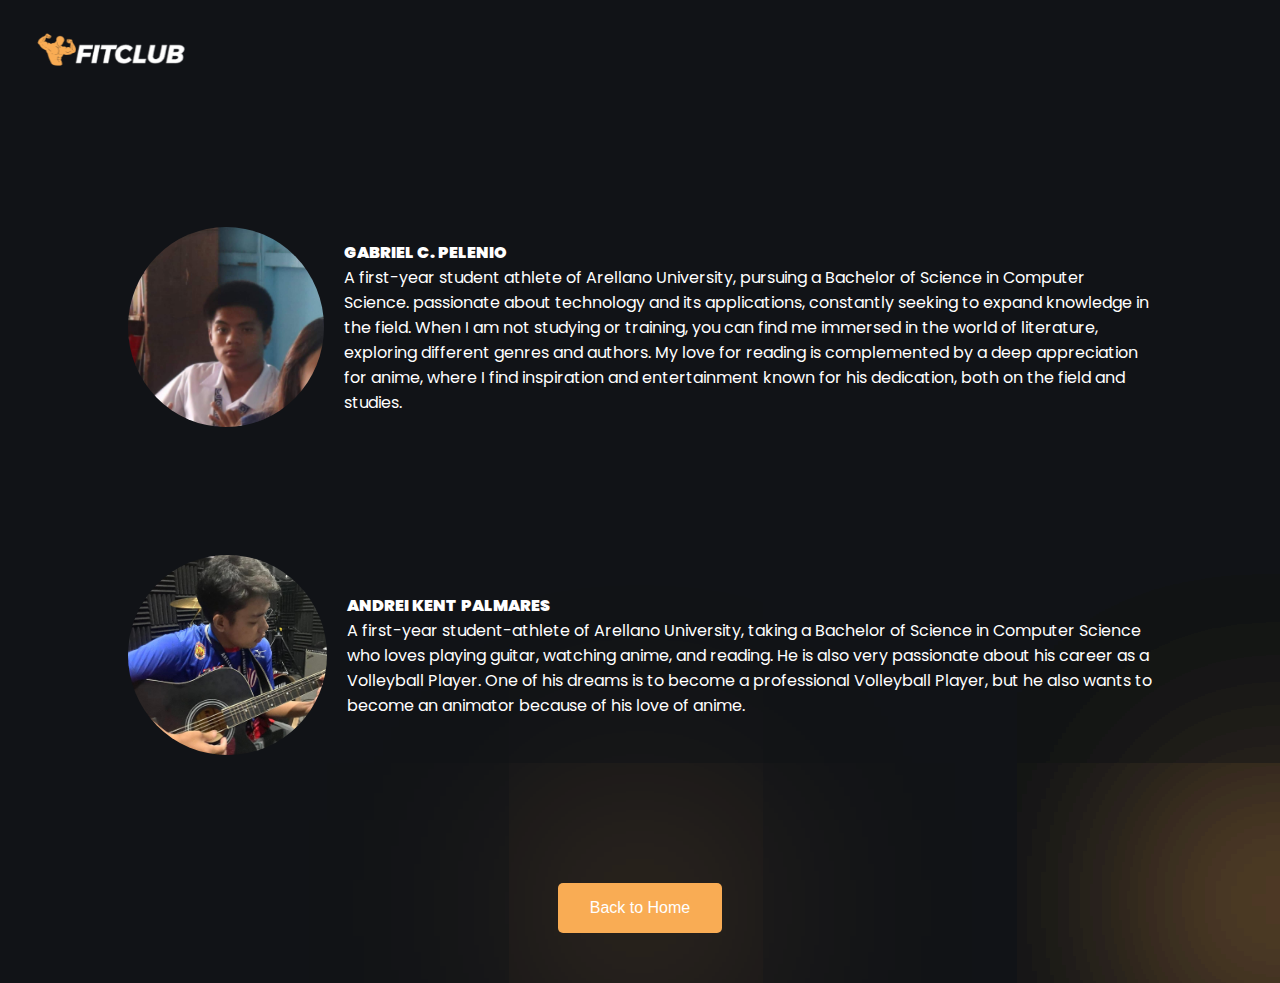
<file: aboutus.html>
<!DOCTYPE html>
<html lang="en">
<head>
    <meta charset="UTF-8">
    <meta name="viewport" content="width=device-width, initial-scale=1.0">
    <link rel="stylesheet" href="styles.css">
    <title>About us</title>
</head>
<body>
    <span class="bg_blur footer_blur"></span>
    <nav>
    <div class="nav_logo">
        <a href="index.html"><img src="assets/logo.png" alt="logo"></a>
    </div>
    </nav>
    

    <span class="bg_blur footer_blur"></span>
    <div class="about_gab">
        <img src="assets/gab.jpg">
        <div class="about_gab_info">
            <h4><strong>GABRIEL C. PELENIO</strong></h4>
            <p>
                A first-year student athlete of Arellano University, pursuing a Bachelor of Science in Computer Science.
                passionate about technology and its applications, constantly seeking to expand knowledge in the field. When I am not studying or training, 
                you can find me immersed in the world of literature, exploring different genres and authors. My love for reading is complemented by a 
                deep appreciation for anime, where I find inspiration and entertainment known for his dedication, both on the field and studies. 
            </p>
        </div>
    </div>

    <div class="about_gab">
        <img src="assets/andrei.jpg">
        <div class="about_gab_info">
            <h4><strong>ANDREI KENT PALMARES</strong></h4>
            <p>
                A first-year student-athlete of Arellano University, taking a Bachelor of Science in Computer Science who loves playing guitar, watching anime, and reading.
                He is also very passionate about his career as a Volleyball Player. One of his dreams is to become a professional Volleyball Player, 
                but he also wants to become an animator because of his love of anime. 
            </p>
        </div>
    </div>
    <div class="btn-back-flex">
        <button class="btn-back"><a href="index.html">Back to Home</a></button><span class="bg_blur"></span>
    </div>
    <span class="bg_blur footer_blur"></span>
</body>
</html>
</file>
<file: styles.css>
@import url('https://fonts.googleapis.com/css2?family=Poppins:wght@400;500;600;700&display=swap');

html {
    scroll-behavior: smooth;
  }

:root {
    --primary-color:#111317;
    --primary-color-light:#1f2125;
    --primary-color-extra-light:#35373b;
    --secondary-color:#f9ac54;
    --secondary-color-dark:#d79447;
    --text-light: #d1d5db;
    --white: #ffffff;
    --max-width: 1200px;
}

* {
    padding: 0;
    margin: 0;
    box-sizing: border-box;
}

.section_container {
    max-width: var(--max-width);
    margin: auto;
    padding: 5rem 1rem;
}

.section_header {
    margin-bottom: 1rem;
    font-size: 2.25rem;
    font-weight: 600;
    text-align: center;
    color: var(--white);
}

.section_subheader {
    max-width: 600px;
    margin: auto;
    text-align: center;
    color: var(--text-light);
}

.btn {
    padding: 1rem 2rem;
    outline: none;
    border: none;
    font-size: 1rem;
    color: var(--white);
    background-color: var(--secondary-color);
    border-radius: 5px;
    cursor: pointer;
    transition: .3s;
}

.btn a{
    outline: none;
    border: none;
    font-size: 1rem;
    color: var(--white);
    background-color: var(--secondary-color);
    border-radius: 5px;
    cursor: pointer;
    transition: .3s;
}

.btn:hover {
    background-color: var(--secondary-color-dark);
}

.btn-back-flex {
    display: flex;
    align-items: center;
    justify-content: center;
    margin-bottom: 50px;
}

.btn-back {
    padding: 1rem 2rem;
    outline: none;
    border: none;
    font-size: 1rem;
    color: var(--white);
    background-color: var(--secondary-color);
    border-radius: 5px;
    cursor: pointer;
    transition: .3s;
}

.btn-back a{
    outline: none;
    border: none;
    font-size: 1rem;
    color: var(--white);
    background-color: var(--secondary-color);
    border-radius: 5px;
    cursor: pointer;
    transition: .3s;
}

.btn-back:hover {
    background-color: var(--secondary-color-dark);
}

img {
    width: 100%;
    display: flex;
}

a {
    text-decoration: none;
}

.bg_blur {
    position: absolute;
    box-shadow: 0 0 1000px 50px var(--secondary-color);
    z-index: -1;
}

body {
    font-family: "Poppins", sans-serif;
    background-color: var(--primary-color);
}

nav {
    max-width: 100%;
    margin: auto;
    padding: 2rem 1rem;
    display: flex;
    align-items: center;
    justify-content: space-between;
    gap: 2rem;
    position: sticky; top: 0;
    z-index: 3;
}


.nav_logo {
    max-width: 150px;
    margin-left: 20px;
    min-width: 0;
}

.nav_links {
    list-style: none;
    display: flex;
    align-items: center;
    gap: 3rem;
    margin-right: 40px;
}

.link a {
    position: relative;
    padding-bottom: .75rem;
    color: var(--white);
}

.link a::after {
    content: "";
    position: absolute;
    height: 2px;
    width: 0;
    left: 0;
    bottom: 0;
    background-color: var(--secondary-color);
    transition: 0.3s;
} 

.link a:hover::after {
    width: 50%;

}

.header_container {
    position: relative;
    padding-top: 2rem;
    display: grid;
    grid-template-columns: repeat(2, 1fr);
    align-items: center;
    gap: 2rem;
}

.header_container::before {
    content: "FITNESS";
    position: absolute;
    bottom: 5rem;
    right: 20rem;
    font-size: 10rem;
    font-weight: 700;
    line-height: 7rem;
    color: var(--white);
    opacity: 0.05;
    z-index: -1;
}

.header_blur {
    bottom: 5rem;
    right: 0;
}

.header_content h4{
    margin-bottom: 1rem;
    font-size: 1rem;
    font-weight: 600;
    color: var(--secondary-color);
}

.header_content h1{
    margin-bottom: 1rem;
    font-size: 5rem;
    font-weight: 700;
    line-height: 6rem;
    color: var(--white);
}

.header_content h1 span {
    -webkit-text-fill-color: transparent;
    -webkit-text-stroke: 1px var(--white);
}

.header_content p {
    margin-bottom: 2rem;
    color: var(--text-light);
}

.header_image {
    position: relative;
}

.header_image::before{
    content: 'o';
    position: absolute;
    top: 0;
    left: 50%;
    transform: translateX(-50%);
    font-size: 40rem;
    font-weight: 400;
    line-height: 20rem;
    color: var(--secondary-color);
    opacity: 0.1;
    z-index: -1;
}

.header_image img {
    max-width: 350px;
    margin: auto;
}

.explore_header {
    display: flex;
    align-items: center;
    justify-content: space-between;
    gap: 2rem;
}

.explore_nav {
    display: flex;
    align-items: center;
    gap: 2rem;
}

.explore_nav span {
    padding: 0 6px;
    font-size: 1.5rem;
    color: var(--white);
    border: 2px solid var(--white);
    border-radius: 100%;
    cursor: pointer;
    transition: 0.5s;
}

.explore_nav span:hover {
    color: var(--secondary-color);
    border-color: var(--secondary-color);
}

.explore_grid {
    margin-top: 4rem;
    display: grid;
    grid-template-columns: repeat(4, 1fr);
    gap: 2rem;
}

.explore_card {
    padding: 1rem;
    background-color: var(--primary-color-light);
    border: 2px solid transparent;
    border-radius: 10px;
    transition: 0.5s;
}

.explore_card:hover {
    background-color: var(--primary-color-extra-light);
    border-color: var(--secondary-color);
}

.explore_card span {
    display: inline-block;
    padding: 2px 9px;
    margin-bottom: 1rem;
    font-size: 1.75rem;
    color: var(--white);
    background-color: var(--secondary-color-dark);
    border-radius: 5px;
}

.explore_card h4 {
    margin-bottom: 0.5rem;
    font-size: 1.2rem;
    font-weight: 600;
    color: var(--white);
}

.explore_card p {
    margin-bottom: 1rem;
    color: var(--text-light);
}

.explore_card a {
    color: var(--white);
    transition: 0,3s;
}

.explore_card a:hover {
    color: var(--secondary-color);
}

.class_container {
    display: grid;
    grid-template-columns: repeat(2, 1fr);
    gap: 2rem;
}

.class_image {
    position: relative;
}

.class_image .class_img-1 {
    position:absolute;
    right: 0;
    top: 0;
    max-width: 500px;
    border-radius: 10px;
}

.class_image .class_img-2 {
    position: absolute;
    left: 0;
    bottom: 0;
    max-width: 300px;
    border-radius: 10px;
}

.class_content {
    padding: 2rem 0;
}

.class_content .section_header {
    text-align: left;
    max-width: 400px;
}

.class_content p {
    margin-bottom: 4rem;
    color: var(--text-light);
}

.join_image {
    margin-top: 4rem;
    position: relative;
}

.join_image img {
    border-radius: 10px;
}

.join_grid {
    position: absolute;
    bottom: -5rem;
    width: calc(100% - 4rem);
    padding: 2rem;
    margin: 0 2rem;
    display: flex;
    flex-wrap: wrap;
    gap: 2rem;
    background-color: var(--primary-color-light);
    border-radius: 10px;
}

.join_card {
    flex: 1 1 250px;
    display: flex;
    align-items: center;
    gap: 1rem;
}

.join_card span {
    padding: 5px 12px;
    font-size: 1.75rem;
    color: var(--white);
    background-color: var(--secondary-color-dark);
    border-radius: 5px;
}

.join_card h4 {
    margin-bottom: .5rem;
    font-size: 1.2rem;
    font-weight: 500;
    color: var(--white);
}

.join_card p {
    color: var(--text-light);
}

.price_grid {
    margin-top: 4rem;
    display: grid;
    grid-template-columns: repeat(3, 1fr);
    gap: 2rem;
}

.price_card {
    padding: 3rem 2rem;
    display: flex;
    flex-direction: column;
    background-color: var(--primary-color-light);
    border: 2px solid transparent;
    border-radius: 10px;
    transition: 0.5s;
}

.price_card:hover {
    background-color: var(--primary-color-extra-light);
    border-color: var(--secondary-color);
}

.price_card_content {
    flex: 1;
    margin-bottom: 2rem;
}

.price_card h4 {
    margin-bottom: 1rem;
    font-size: 1.2rem;
    font-weight: 500;
    color: var(--white);
}

.price_card h3 {
    padding-bottom: 1rem;
    margin-bottom: 2rem;
    font-size: 2rem;
    font-weight: 600;
    color: var(--white);
    border-bottom: 2px solid var(--white);
}

.price_card p {
    margin-bottom: .75rem;
    color: var(--white);
}

.price_card p i {
    margin-right: .5rem;
    font-size: 1.2rem;
    color: var(--secondary-color);
}

.price_btn {
    color: var(--secondary-color);
    background-color: transparent;
    border: 2px solid var(--secondary-color);
}

.price_btn:hover {
    color: var(--white);
    background-color: var(--secondary-color);
}

.review {
    background-color: var(--primary-color-light);
}

.review_container {
    display: flex;
    gap: 2rem;
}

.review_container > span {
    font-size: 6rem;
    color: var(--secondary-color);
    opacity: 0,5;
}

.review_content {
    flex: 1;
}

.review_content h4 {
    margin-bottom: 1rem;
    font-size: 1.3rem;
    font-weight: 600;
    color: var(--white);
}

.review_content p{
    max-width: 800px;
    margin-bottom: 2rem;
    color: var(--text-light);
}

.review_rating span {
    font-size: 1.5rem;
    color: var(--secondary-color);
}

.review_footer {
    margin-top: 4rem;
    display: flex;
    align-items: center;
    justify-content: space-between;
    gap: 2rem;
}

.review_member {
    display: flex;
    align-items: flex-start;
    gap: 1rem;
}

.review_member img {
    max-width: 60px;
    border-radius: 100%;
}

.review_member_details h4 {
    margin-bottom: 0;
}

.review_nav {
    display: flex;
    align-items: center;
    gap: 2rem;
}

.review_nav span {
    font-size: 2rem;
    color: var(--secondary-color);
    cursor: pointer;
}

.footer_container {
    position: relative;
    display: grid;
    grid-template-columns: 400px repeat(3, 1fr);
    gap: 2rem;
}

.footer_blur {
    bottom: 0;
    right: 0;
}

.footer_logo {
    max-width: 150px;
    margin-bottom: 2rem;
}

.footer_col_info {
    margin-left: 100%;
    width: 100%;
    margin-top: 10px;
}

.footer_col_info h4{
    color: var(--text-light);
    font-size: 1.2rem;
    margin-bottom: 2rem;
    font-size: 1.25rem;
}

.footer_col_info a {
    color: var(--text-light);
    font-size: 1rem;
    transition: 0.3s;
}

.footer_col_info a:hover {
    color: var(--secondary-color);
}

.footer_col p {
    margin-bottom: 2rem;
    color: var(--text-light);
}

.footer_socials {
    display: flex;
    align-items: center;
    gap: 1rem;
}

.footer_socials a {
    padding: 5px 10px;
    font-size: 1.25rem;
    color: var(--secondary-color);
    border: 1px solid var(--secondary-color);
    border-radius: 100%;
    transition: 0.3s;
}

.footer_socials a:hover {
    color: var(--white);
    background-color: var(--secondary-color);
}

.footer_col h4 {
    margin-bottom: 2rem;
    font-size: 1.2rem;
    font-weight: 500;
    color: var(--white);
    transition: 0.5s;
}

.footer_col > a {
    display: block;
    margin-bottom: 1rem;
    color: var(--text-light);
    transition: 0.5s;
}

.footer_col > a:hover {
    color: var(--secondary-color);
}

.footer_bar {
    max-width: var(--max-width);
    margin: auto;
    padding: 1rem;
    font-size: .8rem;
    color: var(--white);
}

.Beginners-workout {
    color: var(--white);
    font-size: 32px;
    text-align: center;
    margin-top: 20px;
}

.workout-grid {
    margin-top: 4rem;
    display: grid;
    grid-template-columns: repeat(3, 1fr);
    gap: 2rem;
    margin: 4rem;
}

.InclinePush-ups {
    padding: 3rem 2rem;
    display: flex;
    flex-direction: column;
    background-color: var(--primary-color-light);
    border: 2px solid transparent;
    border-radius: 10px;
    transition: 0.5s;
}

.InclinePush-ups:hover {
    background-color: var(--primary-color-extra-light);
    border-color: var(--secondary-color);
}

.InclinePush-ups-contents {
    flex: 1;
    margin-bottom: 2rem;
}

.InclinePush-ups-contents h3 {
    padding-bottom: 1rem;
    margin-bottom: 2rem;
    font-size: 2rem;
    font-weight: 600;
    color: var(--white);
    border-bottom: 2px solid var(--white);
}

.InclinePush-ups-contents p {
    margin-bottom: .75rem;
    color: var(--white);
}

.InclinePush-ups-contents p i {
    margin-right: .5rem;
    font-size: 1.2rem;
    color: var(--secondary-color);
}

.upper-body {
    color: var(--white);
    display: flex;
    align-items: start;
    justify-content: start;
    margin-left: 65px;
    margin-bottom: 0;
    font-size: 1.4rem;
    margin-top: 40px;
}

/* Default styles */

.about_gab p {
    color: var(--white);
}

.about_gab {
    display: flex;
    flex-direction: row;
    align-items: center;
    justify-content: center;
    margin: 10%;
}

.about_gab img {
    height: 200px;
    width: 200px;
    border-radius: 50%;
    margin-right: 20px;
}

.about_gab h4 {
    color: var(--white);
}

.about_gab_info {
    flex-grow: 1; 
}


@media (max-width: 768px) {
    .about_gab {
        flex-direction: column; 
        align-items: center;
    }

    .about_gab img {
        margin-right: 0; 
        margin-bottom: 20px;
    }

    .about_gab_info {
        text-align: center;
    }
}
</file>
